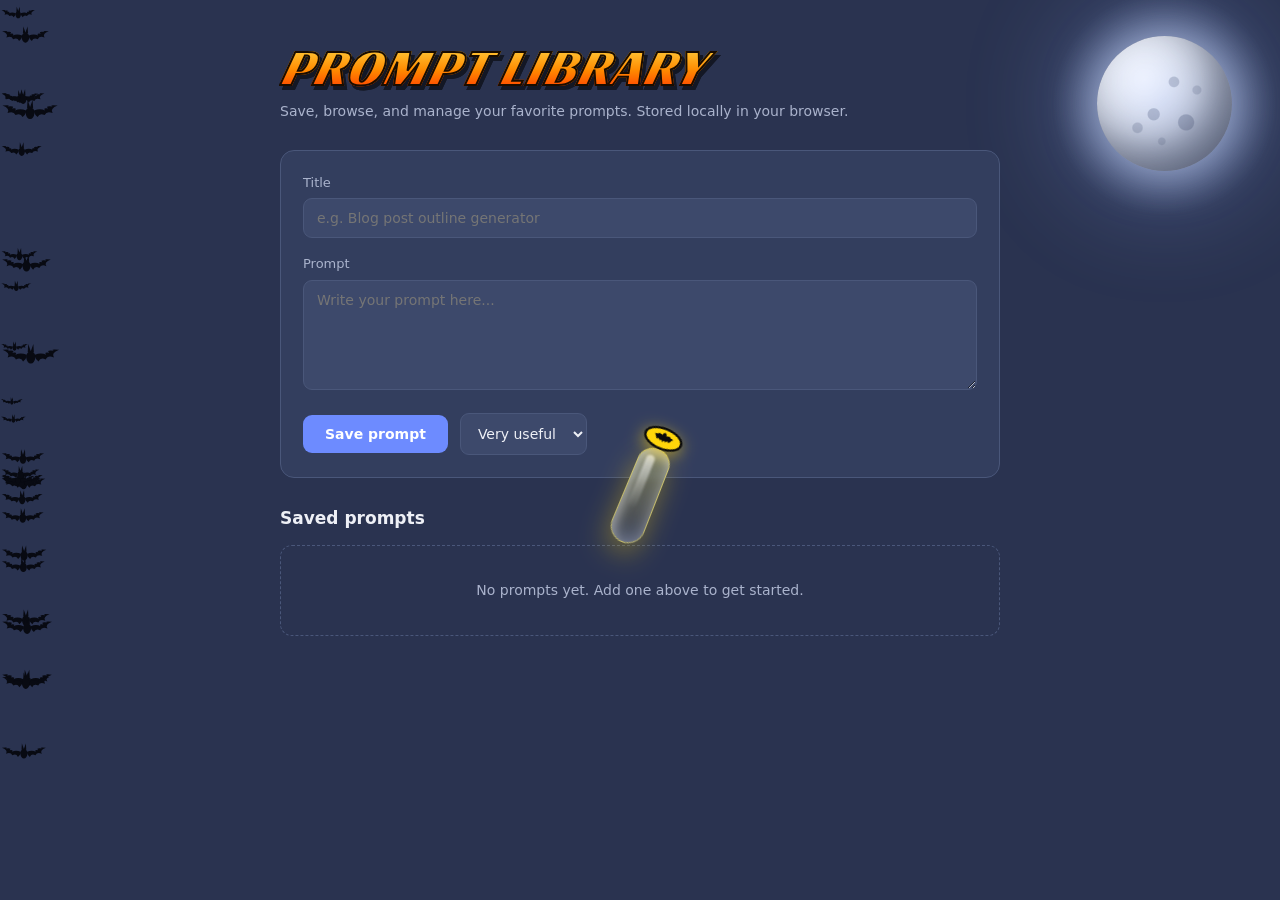
<file: index.html>
<!DOCTYPE html>
<html lang="en">
<head>
<meta charset="UTF-8">
<meta name="viewport" content="width=device-width, initial-scale=1.0">
<title>Prompt Library</title>
<link rel="stylesheet" href="style.css">
</head>
<body>
  <div class="moon"></div>
  <div class="wrap">
    <header>
      <h1>Prompt Library</h1>
      <p>Save, browse, and manage your favorite prompts. Stored locally in your browser.</p>
    </header>

    <div class="card">
      <label for="title">Title</label>
      <input id="title" type="text" placeholder="e.g. Blog post outline generator" maxlength="120">
      <label for="content">Prompt</label>
      <textarea id="content" placeholder="Write your prompt here..."></textarea>
      <div class="save-row">
        <button class="save-btn" id="saveBtn">Save prompt</button>
        <select id="rating">
          <option value="useful">Very useful</option>
          <option value="mid">Mid</option>
          <option value="bad">Bad</option>
        </select>
      </div>
    </div>

    <div class="list-head">
      <h2>Saved prompts</h2>
      <span class="count" id="count"></span>
    </div>
    <div id="list"></div>
  </div>

  <script src="script.js"></script>
</body>
</html>
</file>
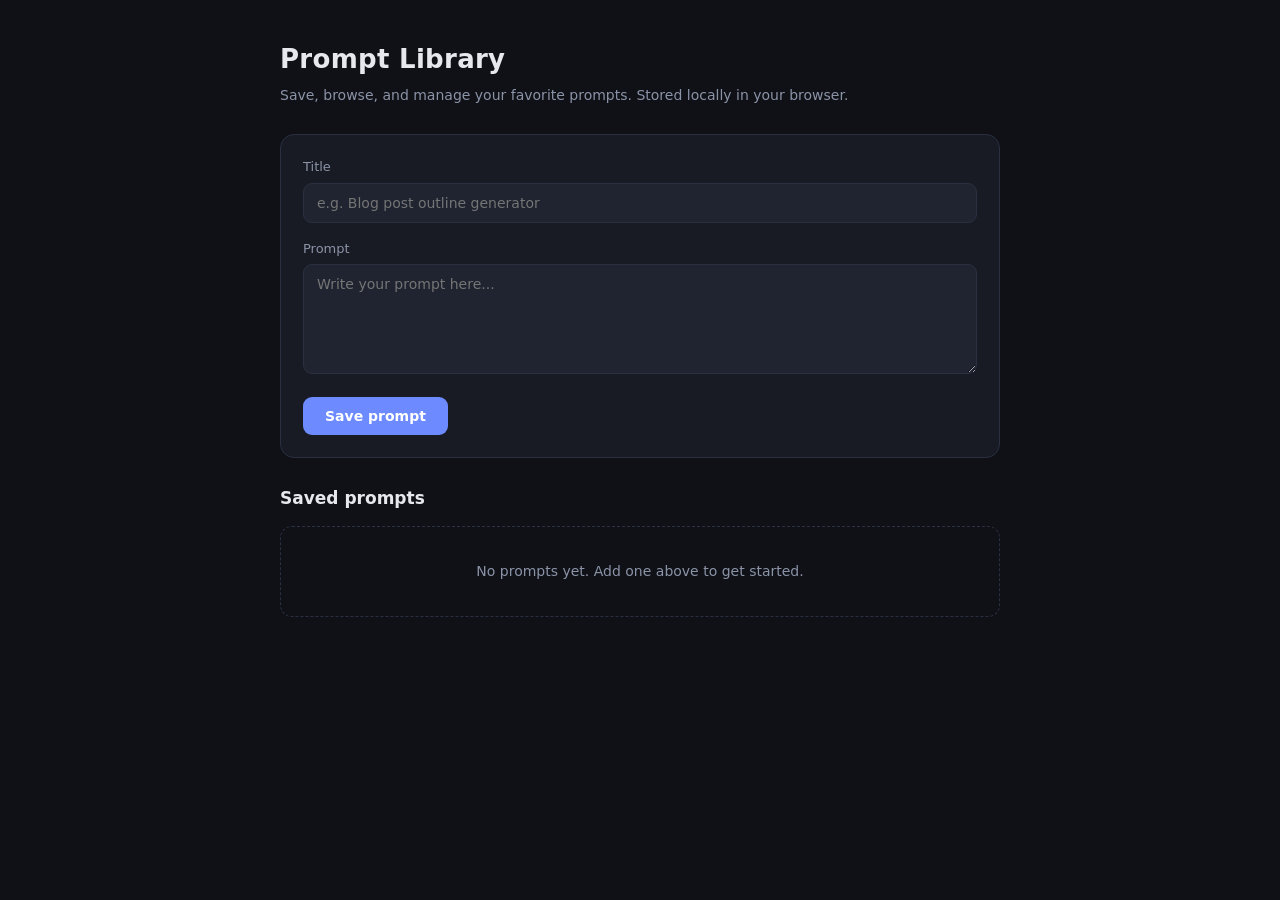
<file: prompt-library.html>
<!DOCTYPE html>
<html lang="en">
<head>
<meta charset="UTF-8">
<meta name="viewport" content="width=device-width, initial-scale=1.0">
<title>Prompt Library</title>
<style>
  :root{
    --bg:#0f1117; --panel:#181b24; --panel-2:#1f2430;
    --border:#2a3040; --text:#e6e8ee; --muted:#8b93a7;
    --accent:#6d8bff; --accent-hover:#5a79f5; --danger:#ff5c6c;
  }
  *{box-sizing:border-box;margin:0;padding:0}
  body{
    font-family:"Segoe UI",system-ui,-apple-system,sans-serif;
    background:var(--bg);color:var(--text);
    min-height:100vh;padding:40px 20px;line-height:1.5;
  }
  .wrap{max-width:720px;margin:0 auto}
  header{margin-bottom:28px}
  h1{font-size:26px;font-weight:650;letter-spacing:.3px}
  header p{color:var(--muted);margin-top:6px;font-size:14px}

  .card{
    background:var(--panel);border:1px solid var(--border);
    border-radius:14px;padding:22px;margin-bottom:28px;
  }
  label{display:block;font-size:13px;color:var(--muted);margin-bottom:6px}
  input,textarea{
    width:100%;background:var(--panel-2);border:1px solid var(--border);
    color:var(--text);border-radius:9px;padding:11px 13px;font-size:14px;
    font-family:inherit;resize:vertical;margin-bottom:16px;transition:border .15s;
  }
  input:focus,textarea:focus{outline:none;border-color:var(--accent)}
  textarea{min-height:110px}
  button{
    cursor:pointer;border:none;font-family:inherit;font-weight:600;
    border-radius:9px;transition:background .15s,transform .05s;
  }
  button:active{transform:translateY(1px)}
  .save-btn{background:var(--accent);color:#fff;padding:11px 22px;font-size:14px}
  .save-btn:hover{background:var(--accent-hover)}

  .list-head{display:flex;align-items:center;justify-content:space-between;margin-bottom:14px}
  .list-head h2{font-size:17px;font-weight:600}
  .count{color:var(--muted);font-size:13px}

  .prompt{
    background:var(--panel);border:1px solid var(--border);
    border-radius:12px;padding:16px 18px;margin-bottom:12px;
  }
  .prompt-top{display:flex;justify-content:space-between;align-items:flex-start;gap:12px}
  .prompt-title{font-size:15px;font-weight:600;word-break:break-word}
  .prompt-content{color:var(--muted);font-size:14px;margin-top:8px;white-space:pre-wrap;word-break:break-word}
  .del-btn{
    background:transparent;color:var(--danger);border:1px solid var(--border);
    padding:6px 12px;font-size:12px;flex-shrink:0;
  }
  .del-btn:hover{background:rgba(255,92,108,.12);border-color:var(--danger)}

  .empty{
    text-align:center;color:var(--muted);padding:34px 10px;
    border:1px dashed var(--border);border-radius:12px;font-size:14px;
  }
</style>
</head>
<body>
  <div class="wrap">
    <header>
      <h1>Prompt Library</h1>
      <p>Save, browse, and manage your favorite prompts. Stored locally in your browser.</p>
    </header>

    <div class="card">
      <label for="title">Title</label>
      <input id="title" type="text" placeholder="e.g. Blog post outline generator" maxlength="120">
      <label for="content">Prompt</label>
      <textarea id="content" placeholder="Write your prompt here..."></textarea>
      <button class="save-btn" id="saveBtn">Save prompt</button>
    </div>

    <div class="list-head">
      <h2>Saved prompts</h2>
      <span class="count" id="count"></span>
    </div>
    <div id="list"></div>
  </div>

<script>
  const KEY = "promptLibrary";
  const titleEl = document.getElementById("title");
  const contentEl = document.getElementById("content");
  const listEl = document.getElementById("list");
  const countEl = document.getElementById("count");

  function load(){ try{ return JSON.parse(localStorage.getItem(KEY)) || []; }catch{ return []; } }
  function persist(items){ localStorage.setItem(KEY, JSON.stringify(items)); }

  function render(){
    const items = load();
    countEl.textContent = items.length ? items.length + (items.length===1?" prompt":" prompts") : "";
    if(!items.length){
      listEl.innerHTML = '<div class="empty">No prompts yet. Add one above to get started.</div>';
      return;
    }
    listEl.innerHTML = "";
    items.forEach(item => {
      const card = document.createElement("div");
      card.className = "prompt";

      const top = document.createElement("div");
      top.className = "prompt-top";

      const t = document.createElement("div");
      t.className = "prompt-title";
      t.textContent = item.title;

      const del = document.createElement("button");
      del.className = "del-btn";
      del.textContent = "Delete";
      del.onclick = () => removePrompt(item.id);

      top.appendChild(t);
      top.appendChild(del);

      const c = document.createElement("div");
      c.className = "prompt-content";
      c.textContent = item.content;

      card.appendChild(top);
      card.appendChild(c);
      listEl.appendChild(card);
    });
  }

  function savePrompt(){
    const title = titleEl.value.trim();
    const content = contentEl.value.trim();
    if(!title || !content){
      alert("Please enter both a title and a prompt.");
      return;
    }
    const items = load();
    items.unshift({ id: Date.now().toString(36)+Math.random().toString(36).slice(2,6), title, content });
    persist(items);
    titleEl.value = "";
    contentEl.value = "";
    titleEl.focus();
    render();
  }

  function removePrompt(id){
    persist(load().filter(p => p.id !== id));
    render();
  }

  document.getElementById("saveBtn").addEventListener("click", savePrompt);
  render();
</script>
</body>
</html>
</file>
<file: style.css>
@import url('https://fonts.googleapis.com/css2?family=Racing+Sans+One&display=swap');
:root{
  --bg:#2a3350; --panel:#333e5e; --panel-2:#3d496b;
  --border:#4a577a; --text:#eef0f6; --muted:#aab3cc;
  --accent:#6d8bff; --accent-hover:#5a79f5; --danger:#ff6b7a;
}
*{box-sizing:border-box;margin:0;padding:0;cursor:none}
body{
  font-family:"Segoe UI",system-ui,-apple-system,sans-serif;
  background:var(--bg);color:var(--text);
  min-height:100vh;padding:40px 20px;line-height:1.5;
}
.wrap{max-width:720px;margin:0 auto;position:relative;z-index:1}

/* ---- Custom Bat-signal cursor ---- */
#cursor{
  position:fixed;top:0;left:0;z-index:99999;pointer-events:none;
  margin-left:-16px;margin-top:-8px;will-change:transform;
  perspective:420px;
}
.cursor-3d{
  transform-style:preserve-3d;
  transform:rotateZ(22deg) rotateX(16deg);
  animation:cursorSway 3.2s ease-in-out infinite;
}
.beam{
  width:34px;height:104px;border-radius:20px;
  background:linear-gradient(155deg, rgba(255,238,70,.38), rgba(255,205,8,.16) 70%, rgba(255,205,8,.05));
  -webkit-backdrop-filter:blur(3px) saturate(1.5);
  backdrop-filter:blur(3px) saturate(1.5);
  border:1px solid rgba(255,240,120,.65);
  box-shadow:
    0 10px 26px rgba(255,210,10,.35),
    inset 0 0 20px rgba(255,255,255,.4),
    inset 4px 6px 10px rgba(255,255,255,.25);
}
.beam::after{ /* glossy streak for the glass */
  content:"";position:absolute;top:8px;left:7px;width:9px;height:60px;
  border-radius:10px;background:linear-gradient(rgba(255,255,255,.65),transparent);
  filter:blur(1px);
}
.emblem{
  position:absolute;top:-14px;left:50%;width:40px;height:26px;
  transform:translateX(-50%) translateZ(26px);
  filter:drop-shadow(0 4px 8px rgba(255,210,10,.6));
  animation:emblemGlow 2s ease-in-out infinite;
}
.emblem svg{display:block;width:100%;height:100%}

@keyframes cursorSway{
  0%,100%{transform:rotateZ(22deg) rotateX(16deg) rotateY(-10deg)}
  50%{transform:rotateZ(18deg) rotateX(22deg) rotateY(12deg)}
}
@keyframes emblemGlow{
  0%,100%{filter:drop-shadow(0 4px 8px rgba(255,210,10,.5));transform:translateX(-50%) translateZ(26px) scale(1)}
  50%{filter:drop-shadow(0 6px 16px rgba(255,225,60,.95));transform:translateX(-50%) translateZ(34px) scale(1.08)}
}

/* ---- Moon ---- */
.moon{
  position:fixed;top:36px;right:48px;width:135px;height:135px;border-radius:50%;
  z-index:0;
  background:
    radial-gradient(circle at 66% 64%, rgba(120,128,148,.55) 0 6%, transparent 7%),
    radial-gradient(circle at 42% 58%, rgba(120,128,148,.5) 0 5%, transparent 6%),
    radial-gradient(circle at 57% 34%, rgba(120,128,148,.45) 0 4%, transparent 5%),
    radial-gradient(circle at 30% 68%, rgba(120,128,148,.4) 0 3.5%, transparent 4.5%),
    radial-gradient(circle at 74% 40%, rgba(120,128,148,.35) 0 3%, transparent 4%),
    radial-gradient(circle at 48% 78%, rgba(120,128,148,.35) 0 2.5%, transparent 3.5%),
    radial-gradient(circle at 35% 32%, #ffffff 0%, #e7ebf2 44%, #c0c7d5 72%, #949db0 100%);
  box-shadow:
    0 0 42px 10px rgba(210,224,255,.55),
    0 0 100px 34px rgba(150,180,255,.28),
    inset -20px -24px 48px rgba(16,22,40,.6),
    inset 14px 16px 32px rgba(255,255,255,.28);
}
.moon::before{
  content:"";position:absolute;inset:-45px;border-radius:50%;
  background:radial-gradient(circle, rgba(180,200,255,.35) 0%, transparent 70%);
  animation:moonPulse 5s ease-in-out infinite;z-index:-1;
}
@keyframes moonPulse{
  0%,100%{opacity:.55;transform:scale(1)}
  50%{opacity:1;transform:scale(1.08)}
}

/* ---- Flying bats (background layer) ---- */
#bats{position:fixed;inset:0;z-index:0;pointer-events:none;overflow:hidden;perspective:900px;perspective-origin:50% 40%}
.bat{position:fixed;left:0;top:0;will-change:transform;transform-style:preserve-3d}
.bat-inner{width:100%;animation:bob var(--flap,.35s) ease-in-out infinite}
.bat svg{display:block;width:100%;height:auto;overflow:visible}
.bat svg path{fill:#080a12}

.wing{transform-box:fill-box}
.wing-l{transform-origin:100% 40%;animation:flapL var(--flap,.35s) ease-in-out infinite}
.wing-r{transform-origin:0% 40%;animation:flapR var(--flap,.35s) ease-in-out infinite}

@keyframes flapL{
  0%,100%{transform:rotate(20deg)}
  50%{transform:rotate(-26deg)}
}
@keyframes flapR{
  0%,100%{transform:rotate(-20deg)}
  50%{transform:rotate(26deg)}
}
@keyframes bob{
  0%,100%{transform:translateY(3%)}
  50%{transform:translateY(-4%)}
}
@keyframes fly{
  0%{transform:translate3d(-15vw,0,-260px) rotateY(18deg)}
  25%{transform:translate3d(25vw,-7vh,140px) rotateY(-12deg) rotateX(10deg)}
  50%{transform:translate3d(60vw,5vh,-180px) rotateY(14deg) rotateX(-8deg)}
  75%{transform:translate3d(92vw,-6vh,220px) rotateY(-10deg) rotateX(6deg)}
  100%{transform:translate3d(120vw,3vh,-120px) rotateY(12deg)}
}
@keyframes flyR{
  0%{transform:translate3d(120vw,0,-260px) rotateY(198deg)}
  25%{transform:translate3d(80vw,6vh,160px) rotateY(168deg) rotateX(10deg)}
  50%{transform:translate3d(45vw,-5vh,-180px) rotateY(194deg) rotateX(-8deg)}
  75%{transform:translate3d(12vw,7vh,240px) rotateY(170deg) rotateX(6deg)}
  100%{transform:translate3d(-15vw,-3vh,-120px) rotateY(186deg)}
}
header{margin-bottom:28px}
h1{
  font-family:'Racing Sans One',sans-serif;
  font-size:52px;line-height:1.05;font-weight:400;
  text-transform:uppercase;font-style:italic;letter-spacing:1px;
  background:linear-gradient(180deg,#ffe14d 0%,#ff8a00 55%,#ff2d00 100%);
  -webkit-background-clip:text;background-clip:text;
  -webkit-text-fill-color:transparent;color:transparent;
  -webkit-text-stroke:2px #1a0d00;
  paint-order:stroke fill;
  filter:drop-shadow(3px 4px 0 rgba(0,0,0,.55));
}
header p{color:var(--muted);margin-top:6px;font-size:14px}

.card{
  background:var(--panel);border:1px solid var(--border);
  border-radius:14px;padding:22px;margin-bottom:28px;
}
label{display:block;font-size:13px;color:var(--muted);margin-bottom:6px}
input,textarea{
  width:100%;background:var(--panel-2);border:1px solid var(--border);
  color:var(--text);border-radius:9px;padding:11px 13px;font-size:14px;
  font-family:inherit;resize:vertical;margin-bottom:16px;transition:border .15s;
}
input:focus,textarea:focus{outline:none;border-color:var(--accent)}
textarea{min-height:110px}
button{
  cursor:pointer;border:none;font-family:inherit;font-weight:600;
  border-radius:9px;transition:background .15s,transform .05s;
}
button:active{transform:translateY(1px)}
.save-btn{background:var(--accent);color:#fff;padding:11px 22px;font-size:14px}
.save-btn:hover{background:var(--accent-hover)}
.save-row{display:flex;align-items:center;gap:12px}
#rating{
  width:auto;margin:0;background:var(--panel-2);border:1px solid var(--border);
  color:var(--text);border-radius:9px;padding:11px 13px;font-size:14px;
  font-family:inherit;cursor:pointer;
}
#rating:focus{outline:none;border-color:var(--accent)}

.prompt-actions{display:flex;flex-direction:column;align-items:flex-end;gap:8px;flex-shrink:0}

.badge{
  display:inline-block;padding:4px 12px;border-radius:20px;
  font-size:12px;font-weight:600;
}
.badge.useful{background:rgba(74,222,128,.15);color:#4ade80}
.badge.mid{background:rgba(250,204,21,.15);color:#facc15}
.badge.bad{background:rgba(255,92,108,.15);color:#ff5c6c}

.list-head{display:flex;align-items:center;justify-content:space-between;margin-bottom:14px}
.list-head h2{font-size:17px;font-weight:600}
.count{color:var(--muted);font-size:13px}

.prompt{
  background:var(--panel);border:1px solid var(--border);
  border-radius:12px;padding:16px 18px;margin-bottom:12px;
}
.prompt-top{display:flex;justify-content:space-between;align-items:flex-start;gap:12px}
.prompt-title{font-size:15px;font-weight:600;word-break:break-word}
.prompt-content{color:var(--muted);font-size:14px;margin-top:8px;white-space:pre-wrap;word-break:break-word}
.del-btn{
  background:transparent;color:var(--danger);border:1px solid var(--border);
  padding:6px 12px;font-size:12px;flex-shrink:0;
}
.del-btn:hover{background:rgba(255,92,108,.12);border-color:var(--danger)}

.empty{
  text-align:center;color:var(--muted);padding:34px 10px;
  border:1px dashed var(--border);border-radius:12px;font-size:14px;
}
</file>
